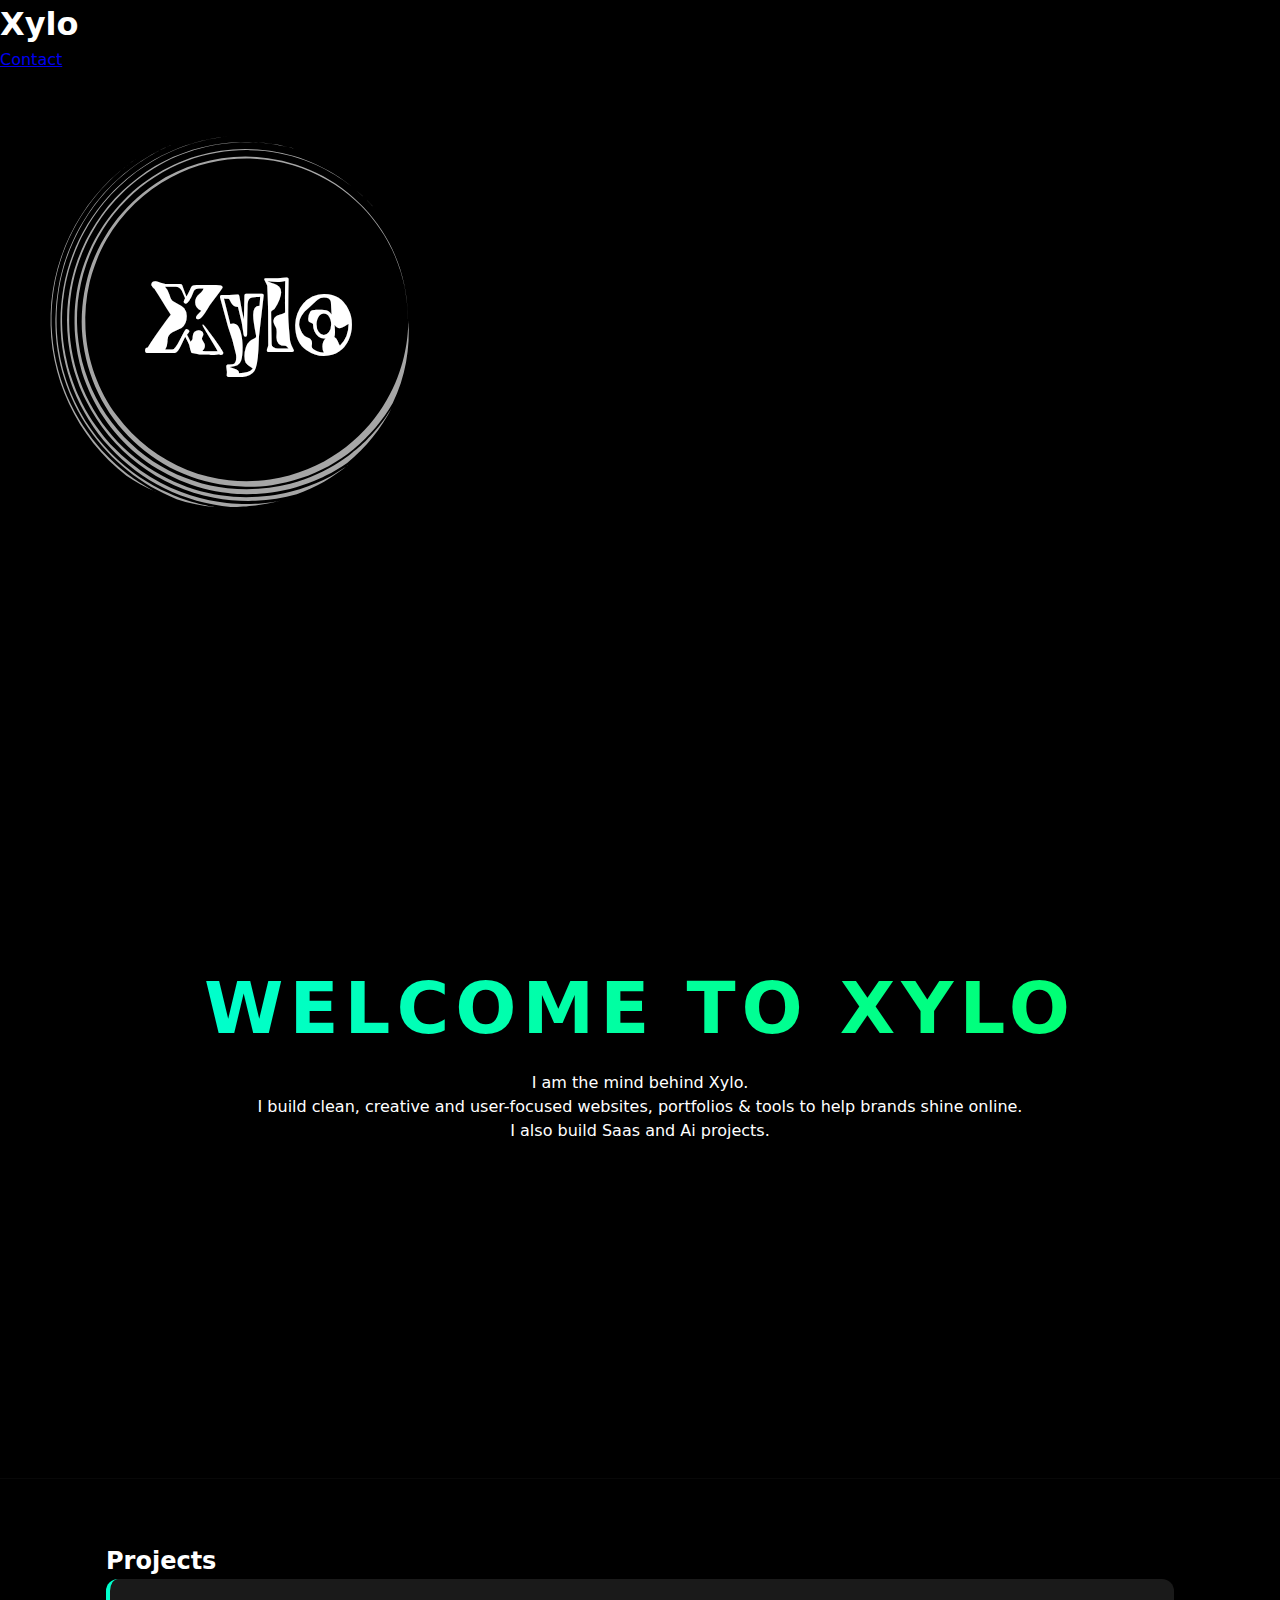
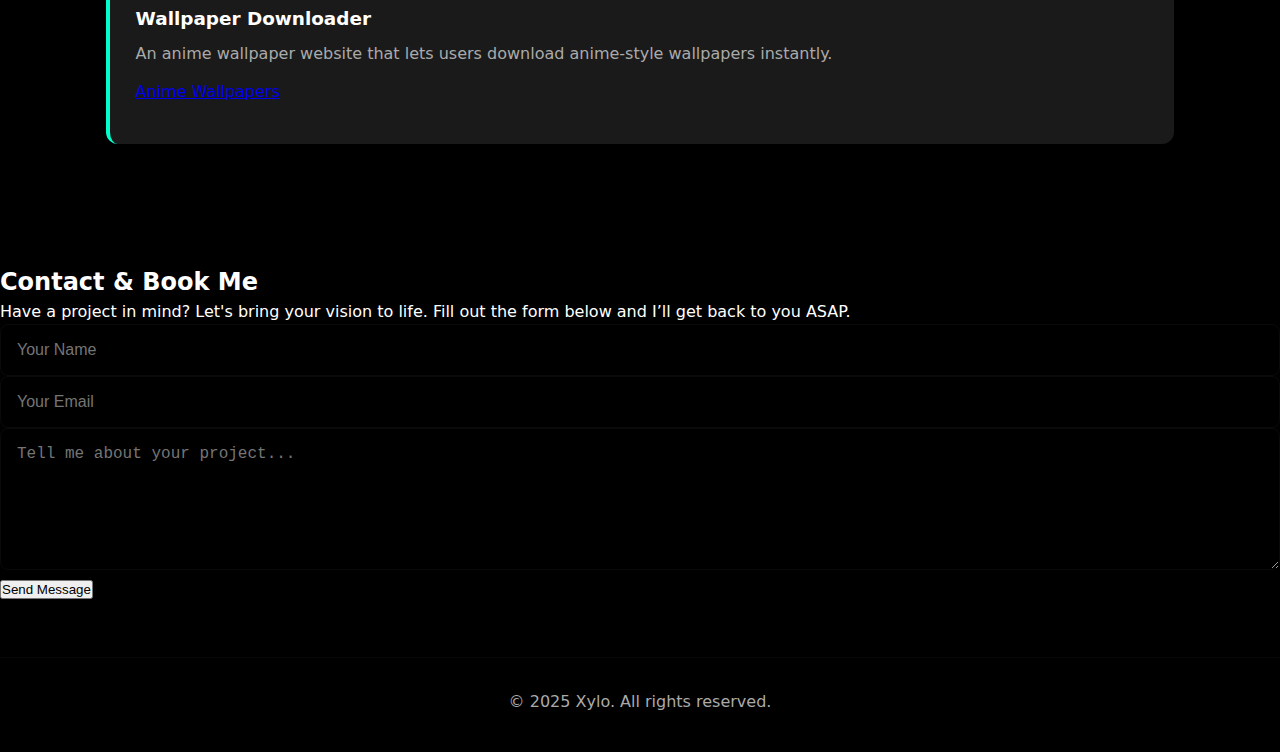
<file: index.html>
<!DOCTYPE html>
<html lang="en">
<head>
  <meta charset="UTF-8" />
  <meta name="viewport" content="width=device-width, initial-scale=1.0"/>
  <title>Xylo | Portfolio</title>
  <link rel="stylesheet" href="styles.css" />
</head>
<body>
 
   <header>
    <h1>Xylo</h1>
    <nav>
      <a href="contacts.html">Contact</a>
    </nav>
  </header>

<fig class="logo">
    <img src="logo.png" height="500px" width="500px" alt="logo">
   </fig>
  <!-- Welcome Section -->
  <section class="intro">
   
    <h2 class="welcome">WELCOME TO XYLO</h2>
    <p>
     I am the mind behind Xylo.<br>
     I build clean, creative and user-focused websites, portfolios & tools to help brands shine online.
     <br> I also build Saas  and Ai projects.
     </p>
  </section>
  
  <div class="container">
  <section  id="projects"class="projects">
    <h2>Projects</h2>
    
    <div class="project-card" >
      <h3>Wallpaper Downloader</h3>
      <p>An anime  wallpaper website that lets users download anime-style wallpapers instantly.<br>
   </p>
   <a href="https://soulgaze-x.vercel.app/">Anime Wallpapers</a>
      </p>
    </div>
    
  </section>
  </div>

  <!-- Contact & Booking Section -->
  <section class="contact" id="contact">
    <h2>Contact & Book Me</h2>
    <p>Have a project in mind? Let's bring your vision to life. Fill out the form below and I’ll get back to you ASAP.</p>
    <form action="mailto:your@email.com" method="POST" enctype="text/plain">
      <input type="text" name="name" placeholder="Your Name" required />
      <input type="email" name="email" placeholder="Your Email" required />
      <textarea name="message" rows="6" placeholder="Tell me about your project..." required></textarea>
      <button type="submit">Send Message</button>
    </form>
  </section>

  <!-- Footer -->
  <footer>
    © 2025 Xylo. All rights reserved.
  </footer>

</body>
</html>
</file>
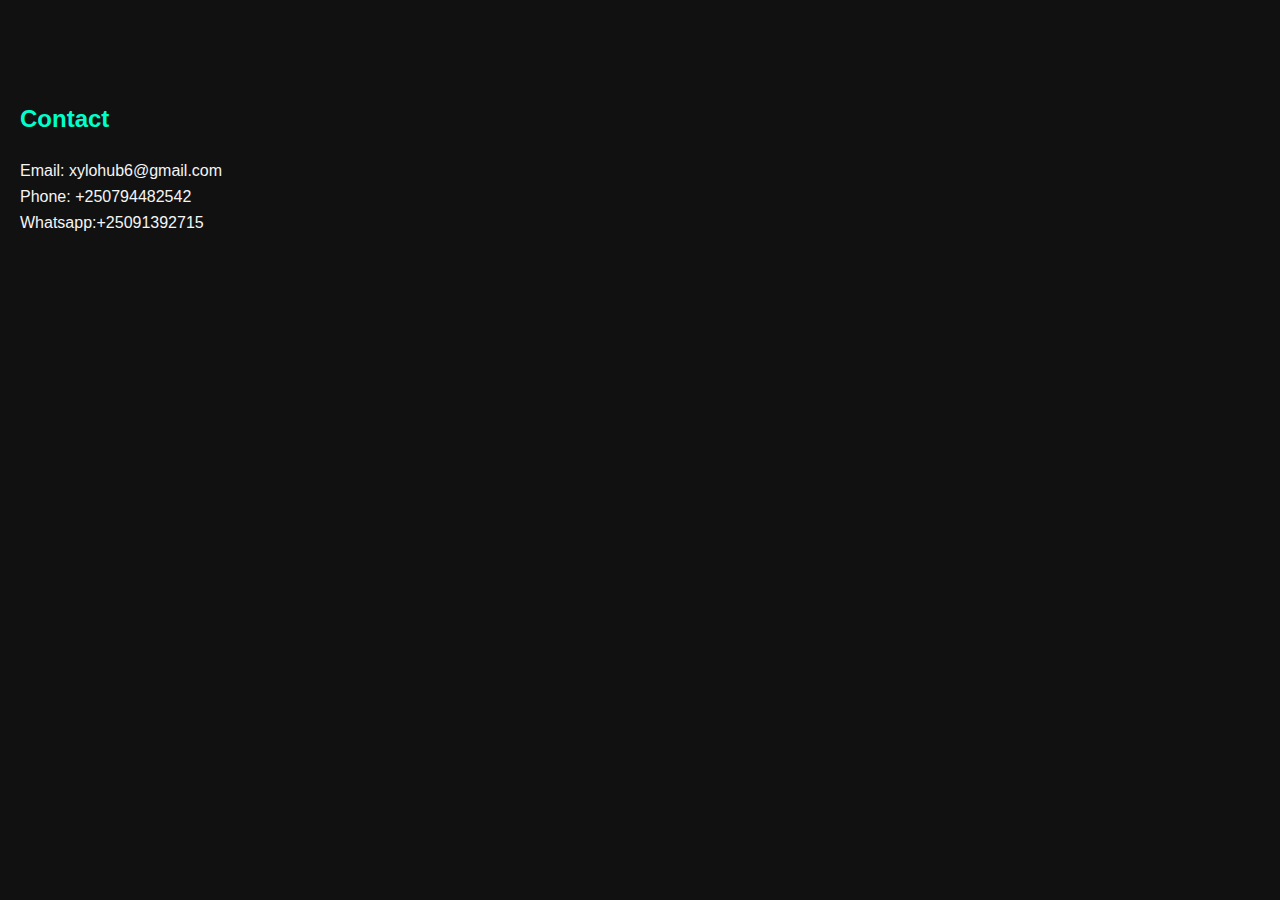
<file: contacts.html>
<!DOCTYPE html>
<html>
  <head>
    <meta charset="UTF-8" />
    <meta name="viewport" content="width=device-width, initial-scale=1" />
    <title>contacts</title>
    <link rel="stylesheet" href="contacts.css" />
  </head>

  <body>

    
    <section id="contact" class="contact">
      <h2>Contact</h2>
      <p>Email: xylohub6@gmail.com</p>
      <p>Phone: +250794482542</p>
      <p>Whatsapp:+25091392715</p>
    </section>
  </body>
</html>
</file>
<file: contacts.css>
* {
    margin: 0;
    padding: 0;
    box-sizing: border-box;
  }
  
  body {
    font-family: 'Segoe UI', sans-serif;
    line-height: 1.6;
    background-color: #111;
    color: #f5f5f5;
    padding-top: 60px;
  }
  
  
  .contact {
    padding: 40px 20px; }
    
    .contact h2 {
    color: #00ffcc;
    margin-bottom: 20px;
  }
</file>
<file: styles.css>
/* ---------------------------
   Base / Reset
----------------------------*/
:root {
  --bg: #000;
  --panel: #111;
  --muted: #aaa;
  --accent: #00ffcc;
  --accent-2: #00ff73;
  --card-bg: #1a1a1a;
  --glass: rgba(255, 255, 255, 0.03);
  --radius: 10px;
  --max-width: 1100px;
  --transition: 350ms cubic-bezier(0.2, 0.9, 0.2, 1);
}

* {
  box-sizing: border-box;
  margin: 0;
  padding: 0;
}
html {
  font-family: "Poppins", system-ui, -apple-system, Segoe UI, Roboto,
    "Helvetica Neue", Arial;
  line-height: 1.5;
  scroll-behavior: smooth;
}
body {
  background: var(--bg);
  color: #fff;
  min-height: 100vh;
  overflow-x: hidden;
}

/* ---------------------------
   Theme classes
----------------------------*/
.theme-light {
  --bg: #f8f9fa;
  --panel: #ffffff;
  --muted: #444;
  --accent: #00695c; /* darker teal for light theme */
  --accent-2: #2e7d32;
  --card-bg: #ffffff;
  --glass: rgba(0, 0, 0, 0.03);
}

/* default is dark; you can add .theme-dark for clarity but root vars already dark */
.theme-dark {
  --bg: #000;
  --panel: #0b0b0b;
  --muted: #bbb;
  --accent: #00ffcc;
  --accent-2: #00ff73;
  --card-bg: #111;
}

/* containers */
.container {
  max-width: var(--max-width);
  margin-inline: auto;
  padding: 0 1rem;
}
.container.narrow {
  max-width: 720px;
}

/* ---------------------------
   Header
----------------------------*/
.site-header {
  position: fixed;
  top: 0;
  left: 0;
  right: 0;
  z-index: 1000;
  background: linear-gradient(180deg, rgba(0, 0, 0, 0.35), transparent);
  backdrop-filter: blur(6px);
  border-bottom: 1px solid rgba(255, 255, 255, 0.03);
}
.header-inner {
  display: flex;
  align-items: center;
  justify-content: space-between;
  padding: 0.8rem 1rem;
  gap: 1rem;
  max-width: var(--max-width);
  margin: 0 auto;
}

/* brand */
.brand {
  display: flex;
  align-items: center;
  gap: 0.7rem;
  text-decoration: none;
  color: inherit;
}
.brand img {
  height: 44px;
  width: auto;
  display: block;
}
.brand-title {
  font-size: 1.1rem;
  font-weight: 700;
  color: var(--accent);
  letter-spacing: 1px;
}

/* nav desktop */
.nav-desktop {
  display: flex;
  gap: 1.25rem;
}
.nav-desktop a {
  color: inherit;
  text-decoration: none;
  padding: 0.35rem 0.5rem;
  border-radius: 6px;
  font-weight: 600;
  transition: background var(--transition), color var(--transition);
}
.nav-desktop a:hover {
  color: var(--accent);
  background: linear-gradient(
    90deg,
    rgba(255, 255, 255, 0.02),
    rgba(255, 255, 255, 0.01)
  );
}

/* controls */
.controls {
  display: flex;
  align-items: center;
  gap: 0.6rem;
}

/* theme toggle (round slider) */
.theme-toggle {
  --size: 44px;
  width: var(--size);
  height: var(--size);
  border-radius: 999px;
  position: relative;
  background: linear-gradient(180deg, var(--glass), transparent);
  border: 1px solid rgba(255, 255, 255, 0.04);
  display: inline-flex;
  align-items: center;
  justify-content: center;
  cursor: pointer;
  padding: 0.3rem;
  transition: transform 180ms ease, background var(--transition);
}
.theme-toggle .sun,
.theme-toggle .moon {
  position: absolute;
  font-size: 14px;
  pointer-events: none;
  opacity: 0.95;
}
.theme-toggle .sun {
  left: 10%;
}
.theme-toggle .moon {
  right: 10%;
}
.theme-toggle .toggle-knob {
  position: absolute;
  left: 4px;
  top: 4px;
  bottom: 4px;
  width: calc(var(--size) / 2 - 8px);
  border-radius: 999px;
  background: var(--panel);
  box-shadow: 0 4px 12px rgba(0, 0, 0, 0.4);
  transition: left var(--transition), background var(--transition);
}

/* when dark is active, move knob to right */
.theme-dark .theme-toggle .toggle-knob {
  left: auto;
  right: 4px;
}

/* hamburger */
.hamburger {
  display: none;
  border: 0;
  background: transparent;
  padding: 0.4rem;
  border-radius: 6px;
  cursor: pointer;
}
.hamburger span {
  display: block;
  height: 2px;
  width: 22px;
  background: currentColor;
  margin: 4px 0;
  border-radius: 2px;
  transition: transform 0.25s ease, opacity 0.25s ease;
}
.hamburger.is-open span:nth-child(1) {
  transform: translateY(6px) rotate(45deg);
}
.hamburger.is-open span:nth-child(2) {
  opacity: 0;
}
.hamburger.is-open span:nth-child(3) {
  transform: translateY(-6px) rotate(-45deg);
}

/* mobile nav (hidden by default) */
.nav-mobile {
  display: none;
  flex-direction: column;
  padding: 1rem 1.2rem;
  background: linear-gradient(180deg, rgba(0, 0, 0, 0.6), rgba(0, 0, 0, 0.4));
  border-top: 1px solid rgba(255, 255, 255, 0.03);
}
.nav-mobile a {
  padding: 0.8rem 0;
  border-bottom: 1px solid rgba(255, 255, 255, 0.02);
  text-decoration: none;
  color: inherit;
}

/* ---------------------------
   Hero / Intro
----------------------------*/
.intro {
  min-height: 100vh;
  display: flex;
  flex-direction: column;
  align-items: center;
  justify-content: center;
  text-align: center;
  padding: 6.5rem 1.25rem 4rem;
  border-bottom: 1px solid rgba(255, 255, 255, 0.03);
  transition: background var(--transition), color var(--transition);
}
.logo-figure img {
  max-width: 300px;
  width: 40%;
  height: auto;
  margin-bottom: 1.25rem;
  display: block;
  filter: drop-shadow(0 8px 24px rgba(0, 0, 0, 0.6));
}
.welcome {
  font-weight: 800;
  letter-spacing: 6px;
  font-size: clamp(2rem, 6vw, 4.5rem);
  background: linear-gradient(90deg, var(--accent), var(--accent-2));
  -webkit-background-clip: text;
  background-clip: text;
  color: transparent;
  margin-bottom: 0.6rem;
}
.lead {
  color: var(--muted);
  max-width: 820px;
  margin-inline: auto;
  font-size: clamp(1rem, 1.6vw, 1.35rem);
}

/* subtle fade-in animation helper */
.fade-up {
  opacity: 0;
  transform: translateY(10px);
  animation: fadeUp 0.65s var(--transition) forwards;
}
@keyframes fadeUp {
  to {
    opacity: 1;
    transform: none;
  }
}

/* ---------------------------
   Projects
----------------------------*/
.projects {
  padding: 4rem 0;
  background: transparent;
}
.section-title {
  text-align: center;
  color: var(--accent);
  font-size: 2rem;
  margin-bottom: 1.5rem;
}
.cards {
  display: grid;
  grid-template-columns: repeat(auto-fit, minmax(260px, 1fr));
  gap: 1.25rem;
}
.project-card {
  background: var(--card-bg);
  padding: 1.6rem;
  border-radius: 12px;
  border-left: 4px solid var(--accent);
  box-shadow: 0 6px 18px rgba(0, 0, 0, 0.45);
  transition: transform var(--transition), box-shadow var(--transition);
}
.project-card:hover {
  transform: translateY(-6px);
  box-shadow: 0 16px 40px rgba(0, 0, 0, 0.55);
}
.project-card h3 {
  font-size: 1.15rem;
  margin-bottom: 0.6rem;
}
.project-card p {
  color: var(--muted);
  margin-bottom: 0.9rem;
}
.btn {
  display: inline-block;
  padding: 0.6rem 0.9rem;
  background: var(--accent);
  color: #000;
  border-radius: 8px;
  text-decoration: none;
  font-weight: 700;
  transition: filter 0.22s ease, transform 0.18s ease;
}
.btn:hover {
  transform: translateY(-3px);
  filter: brightness(0.95);
}

/* ---------------------------
   Contact
----------------------------*/
.contact {
  padding: 3.5rem 0;
  background: transparent;
}
.contact-form {
  display: flex;
  flex-direction: column;
  gap: 0.9rem;
  margin-top: 1rem;
}
input,
textarea {
  width: 100%;
  padding: 1rem;
  border-radius: 8px;
  border: 1px solid rgba(255, 255, 255, 0.04);
  background: transparent;
  color: inherit;
  font-size: 1rem;
}
.theme-light input,
.theme-light textarea {
  border-color: rgba(0, 0, 0, 0.07);
  background: transparent;
  color: var(--muted);
}
button.submit {
  background: var(--accent);
  color: #000;
  border: 0;
  padding: 1rem;
  border-radius: 10px;
  font-weight: 700;
  cursor: pointer;
}
button.submit:hover {
  filter: brightness(0.95);
  transform: translateY(-2px);
}

/* ---------------------------
   Footer
----------------------------*/
footer {
  padding: 2rem 0;
  text-align: center;
  color: var(--muted);
  border-top: 1px solid rgba(255, 255, 255, 0.03);
}

/* ---------------------------
   Responsive
----------------------------*/
@media (max-width: 900px) {
  .nav-desktop {
    display: none;
  }
  .hamburger {
    display: inline-block;
  }
  .nav-mobile {
    display: flex;
    gap: 0.25rem;
  }
  .nav-mobile {
    max-height: 0;
    overflow: hidden;
    transition: max-height 350ms ease;
    padding-inline: 1rem;
  }
  .nav-mobile.open {
    max-height: 240px;
  }
  .logo-figure img {
    max-width: 220px;
  }
}

/* small screens */
@media (max-width: 480px) {
  .brand-title {
    display: none;
  }
  .logo-figure img {
    width: 55%;
  }
  .welcome {
    letter-spacing: 3px;
  }
}
</file>
